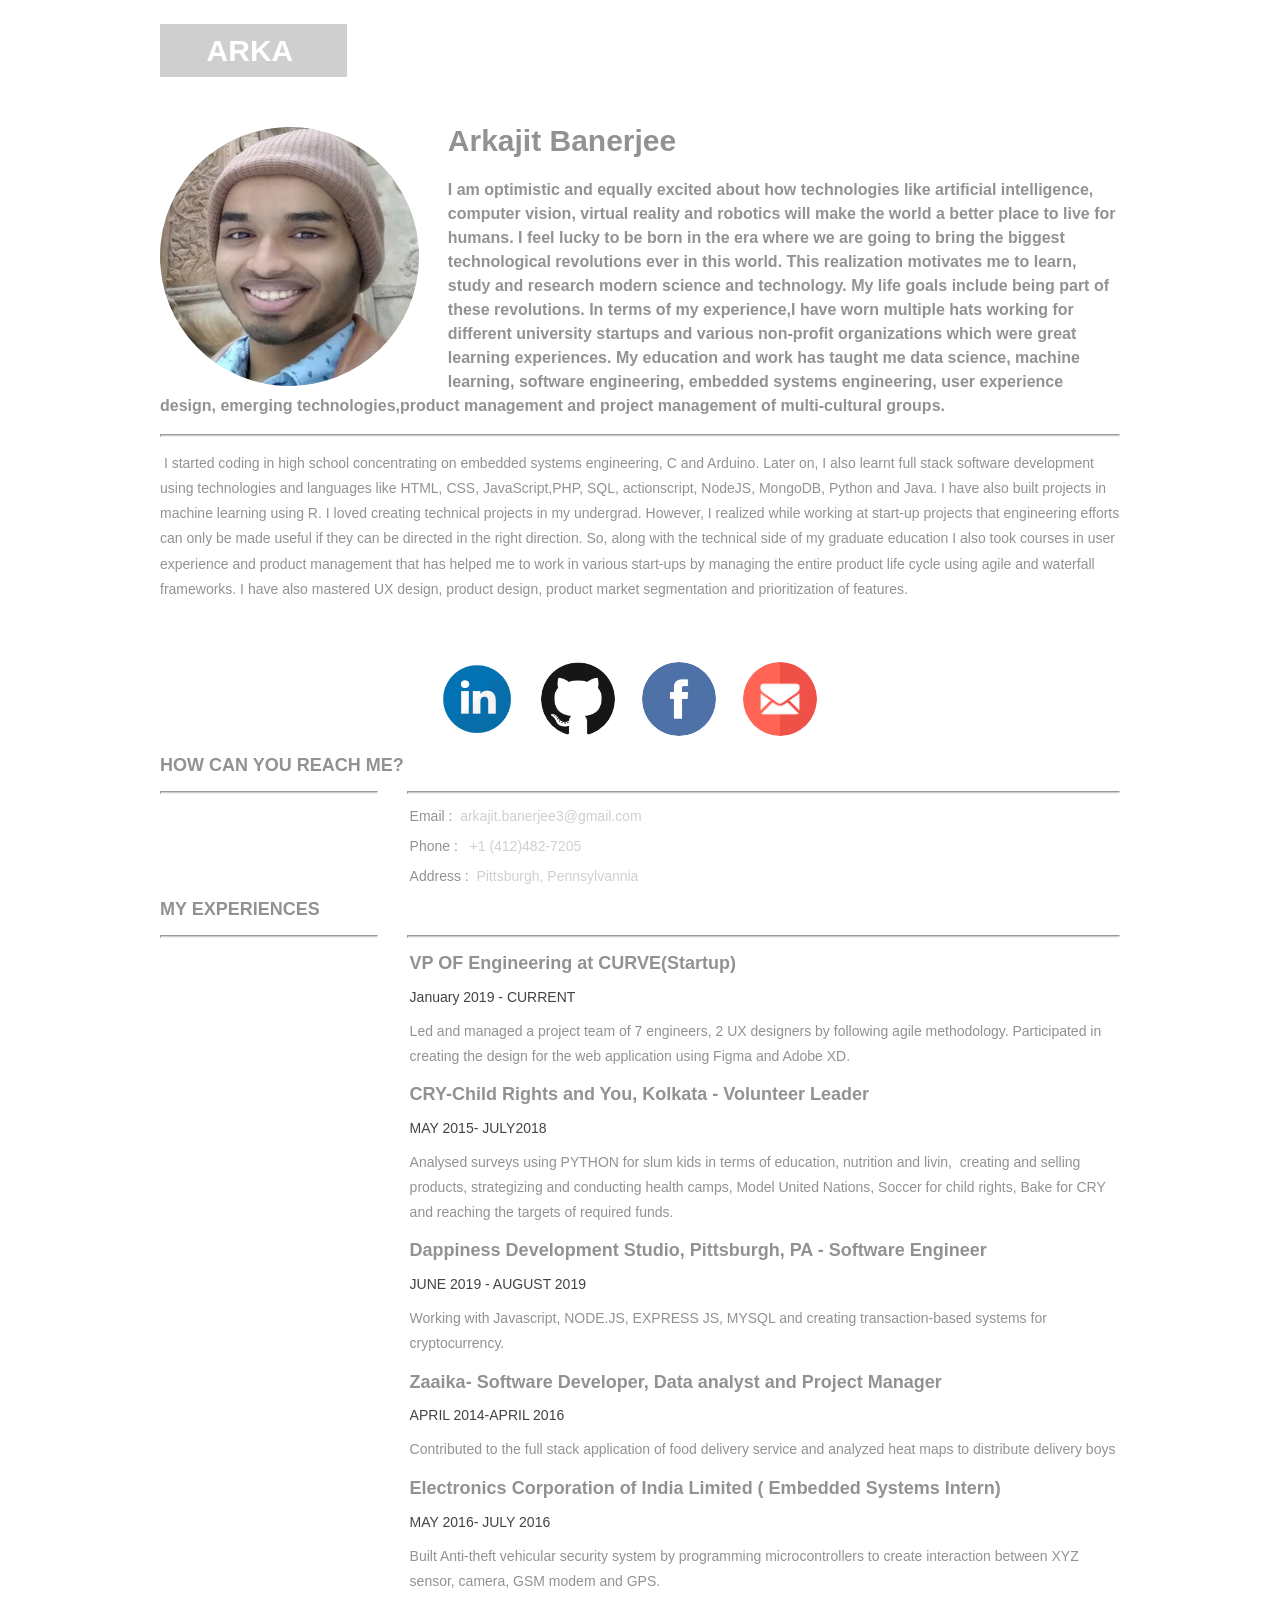
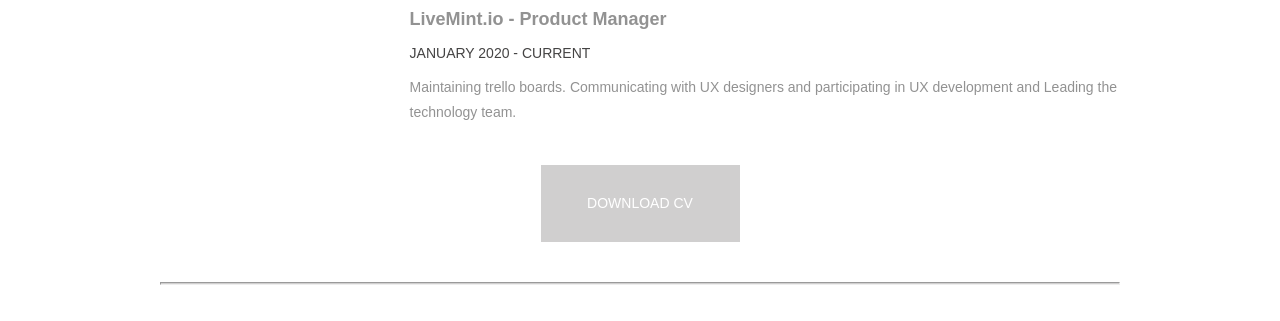
<file: index.html>
<!doctype html>
<html>
<head>
<meta charset="UTF-8">
<meta name="viewport" content="width=device-width, initial-scale=1">
<title>Arkajit Banerjee</title>
<link href="AboutPageAssets/styles/aboutPageStyle.css" rel="stylesheet" type="text/css">

<!--The following script tag downloads a font from the Adobe Edge Web Fonts server for use within the web page. We recommend that you do not modify it.-->
<script>var __adobewebfontsappname__="dreamweaver"</script><script src="http://use.edgefonts.net/montserrat:n4:default;source-sans-pro:n2:default.js" type="text/javascript"></script>
</head>

<body>
<!-- Header content -->
<header>
  <div class="profileLogo"> 
    <!-- Profile logo. Add a img tag in place of <span>. -->
    <p class="logoPlaceholder"><!-- <img src="logoImage.png" alt="sample logo"> --><span>ARKA&nbsp;</span></p>
  </div>
  <div class="profilePhoto"> 
    <!-- Profile photo --> 
    <img src="AboutPageAssets/images/shot.png" width="259" height="259" alt="sample"> </div>
    <style>
img {
  border-radius: 50%;
}
</style>
	 
  <!-- Identity details -->
  <section class="profileHeader">
    <h1>Arkajit Banerjee</h1>
    <h3>I am optimistic and equally excited about how technologies like artificial intelligence, computer vision, virtual reality and robotics will make the world a better place to live for humans. I feel lucky to be born in the era where we are going to bring the biggest technological revolutions ever in this world. This realization motivates me to learn, study and research modern science and technology. My life goals include being part of these revolutions. In terms of my experience,I have worn multiple hats working for different university startups and various non-profit organizations which were great learning experiences. My education and work has taught me data science, machine learning, software engineering, embedded systems engineering, user experience design, emerging technologies,product management and project management of multi-cultural groups. </h3>
    <hr>
    <p>&nbsp;I started coding in high school concentrating on embedded systems engineering, C and Arduino. Later on, I also learnt full stack software development using technologies and languages like HTML, CSS, JavaScript,PHP, SQL, actionscript, NodeJS, MongoDB, Python and Java. I have also built projects in machine learning using R. I loved creating technical projects in my undergrad. However, I realized while working at start-up projects that engineering efforts can only be made useful if they can be directed in the right direction. So, along with the technical side of my graduate education I also took courses in user experience and product management that has helped me to work in various start-ups by managing the entire product life cycle using agile and waterfall frameworks. I have also mastered UX design, product design, product market segmentation and prioritization of features. </p>
  </section>
  <!-- Links to Social network accounts -->
  <aside class="socialNetworkNavBar">
    <div class="socialNetworkNav"> 
      <!-- Add a Anchor tag with nested img tag here -->
 <a href="https://www.linkedin.com/in/arkajit-banerjee-8860b811a/"><img src="AboutPageAssets/images/linkedin.png" width="74" height="74"alt="sample"> </a></div>
	  
	  
	  
    <div class="socialNetworkNav"> 
      <!-- Add a Anchor tag with nested img tag here --> 
      <a href="https://www.github.com/Arkajit96/"><img src="AboutPageAssets/images/GitHub.png" width="74" height="74"alt="sample"></a> </div>
	
	  
    <div class="socialNetworkNav"> 
      <!-- Add a Anchor tag with nested img tag here --> 
				 
      <a href="https://www.facebook.com/arkajit.banerjee/"><img src="AboutPageAssets/images/Facebook.png" width="74" height="74"alt="sample"></a> </div>
	  
    <div class="socialNetworkNav"> 
      <!-- Add a Anchor tag with nested img tag here --> 
      <a href=mailto:arkajit.banerjee3@gmail.com"><img src="AboutPageAssets/images/gmail.png" width="74" height="74"alt="sample"> </a></div>
	 
	
	  
  </aside>
</header>
<!-- content -->
<section class="mainContent"> 
  <!-- Contact details -->
  <section class="section1">
    <h2 class="sectionTitle">How can you reach me?</h2>
    <hr class="sectionTitleRule">
    <hr class="sectionTitleRule2">
    <div class="section1Content">
      <p><span>Email :</span> &nbsp;arkajit.banerjee3@gmail.com</p>
		<p><span>Phone : </span> &nbsp; +1 (412)482-7205</span> </p>
      <p><span>Address :</span> &nbsp;Pittsburgh, Pennsylvannia</p>
    </div>
</section>
  <!-- Previous experience details -->
  <section class="section2">
    <h2 class="sectionTitle">MY EXPERIENCES&nbsp;</h2>
    <hr class="sectionTitleRule">
    <hr class="sectionTitleRule2">
    <!-- First Title & company details  -->
    <article class="section2Content">
      
		
		<h2 class="sectionContentTitle">VP OF Engineering at CURVE(Startup)&nbsp;&nbsp;</h2>
      <h3 class="sectionContentSubTitle">January 2019 - CURRENT&nbsp;</h3>
      <p class="sectionContent">  Led and managed a project team of 7 engineers, 2 UX designers by following agile methodology.
	  Participated in creating the design for the web application using Figma and Adobe XD. </p>
    </article>
    <!-- Second Title & company details  -->
	 
	  
	  
	  <article class="section2Content">
      <h2 class="sectionContentTitle"> CRY-Child Rights and You, Kolkata - Volunteer Leader</h2>
<h3 class="sectionContentSubTitle">MAY 2015- JULY2018</h3>
      <p class="sectionContent"> Analysed surveys using PYTHON for slum kids in terms of education, nutrition and livin,&nbsp; creating and selling products, strategizing and conducting health camps, Model United Nations, Soccer for child rights, Bake for CRY and reaching the targets of required funds.</p>
    </article>
    <!-- Replicate the above Div block to add more title and company details --> 
	  
	  
	  
	  <article class="section2Content">
      <h2 class="sectionContentTitle">   Dappiness Development Studio, Pittsburgh, PA - Software Engineer</h2>
      <h3 class="sectionContentSubTitle">JUNE 2019 - AUGUST 2019</h3>
      <p class="sectionContent"> Working with Javascript, NODE.JS, EXPRESS JS, MYSQL and creating transaction-based systems for cryptocurrency.</p>
</article>
    <!-- Replicate the above Div block to add more title and company details --> 
	  
	    		        <article class="section2Content">
<h2 class="sectionContentTitle"> Zaaika- Software Developer,  Data analyst and Project Manager</h2>
      <h3 class="sectionContentSubTitle">APRIL 2014-APRIL 2016
      <p class="sectionContent">  Contributed to the full stack application of food delivery service and analyzed heat maps to distribute delivery boys</p>
    </article>
    <!-- Replicate the above Div block to add more title and company details --> 
	
	   <article class="section2Content">
<h2 class="sectionContentTitle"> Electronics Corporation of India Limited ( Embedded Systems Intern) </h2>
      <h3 class="sectionContentSubTitle">MAY 2016- JULY 2016
      <p class="sectionContent">  Built Anti-theft vehicular security system by programming microcontrollers to create interaction between XYZ sensor, camera, GSM modem and GPS.
</p>
    </article>

		 

	  
	  <article class="section2Content">
      <h2 class="sectionContentTitle"> LiveMint.io - Product Manager </h2>
      <h3 class="sectionContentSubTitle">JANUARY 2020 - CURRENT</h3>
      <p class="sectionContent"> Maintaining trello boards. Communicating with UX designers and participating in UX development
and Leading the technology team. </p>
</article>
    <!-- Replicate the above Div block to add more title and company details --> 
  						       	</section>
  <!-- Links to expore your past projects and download your CV -->
  <aside class="externalResourcesNav">
				     
    <div class="externalResources"> <a href="AboutPageAssets/images/resume.docx" title="Download CV Link" download="resume">DOWNLOAD CV</a> </div>
	 
  </aside>
</section>
<footer>
  <hr>
  <p class="footerDisclaimer"><span></span></p>
  <p class="footerNote"><span></span></p>
</footer>
</body>
</html>
</file>
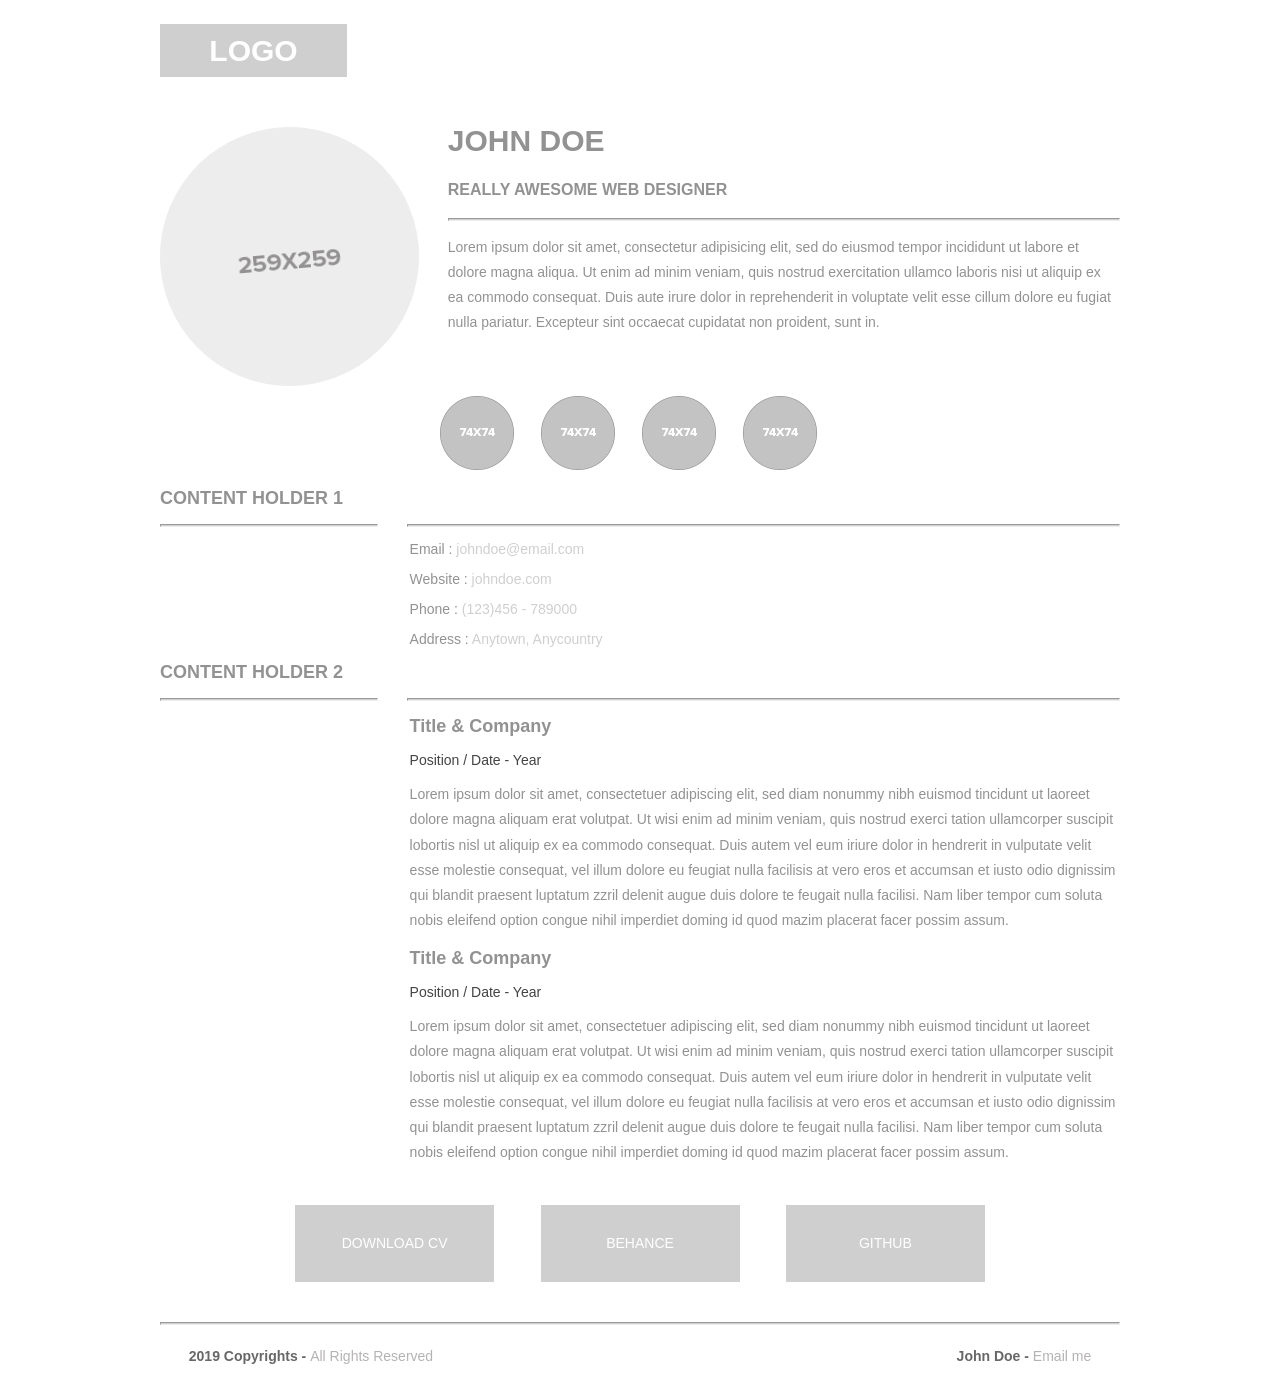
<file: Untitled-2.html>
<!doctype html>
<html>
<head>
<meta charset="UTF-8">
<meta name="viewport" content="width=device-width, initial-scale=1">
<title>About Page template By Adobe Dreamweaver CC</title>
<link href="AboutPageAssets/styles/aboutPageStyle.css" rel="stylesheet" type="text/css">

<!--The following script tag downloads a font from the Adobe Edge Web Fonts server for use within the web page. We recommend that you do not modify it.-->
<script>var __adobewebfontsappname__="dreamweaver"</script><script src="http://use.edgefonts.net/montserrat:n4:default;source-sans-pro:n2:default.js" type="text/javascript"></script>
</head>

<body>
<!-- Header content -->
<header>
  <div class="profileLogo"> 
    <!-- Profile logo. Add a img tag in place of <span>. -->
    <p class="logoPlaceholder"><!-- <img src="logoImage.png" alt="sample logo"> --><span>LOGO</span></p>
  </div>
  <div class="profilePhoto"> 
    <!-- Profile photo --> 
    <img src="AboutPageAssets/images/profilephoto.png" alt="sample"> </div>
  <!-- Identity details -->
  <section class="profileHeader">
    <h1>JOHN DOE</h1>
    <h3>REALLY AWESOME WEB DESIGNER</h3>
    <hr>
    <p>Lorem ipsum dolor sit amet, consectetur adipisicing elit, sed do eiusmod tempor incididunt ut labore et dolore magna aliqua. Ut enim ad minim veniam, quis nostrud exercitation ullamco laboris nisi ut aliquip ex ea commodo consequat. Duis aute irure dolor in reprehenderit in voluptate velit esse cillum dolore eu fugiat nulla pariatur. Excepteur sint occaecat cupidatat non proident, sunt in.</p>
  </section>
  <!-- Links to Social network accounts -->
  <aside class="socialNetworkNavBar">
    <div class="socialNetworkNav"> 
      <!-- Add a Anchor tag with nested img tag here --> 
      <img src="AboutPageAssets/images/social.png" alt="sample"> </div>
    <div class="socialNetworkNav"> 
      <!-- Add a Anchor tag with nested img tag here --> 
      <img src="AboutPageAssets/images/social.png"  alt="sample"> </div>
    <div class="socialNetworkNav"> 
      <!-- Add a Anchor tag with nested img tag here --> 
      <img src="AboutPageAssets/images/social.png"  alt="sample"> </div>
    <div class="socialNetworkNav"> 
      <!-- Add a Anchor tag with nested img tag here --> 
      <img src="AboutPageAssets/images/social.png"  alt="sample"> </div>
  </aside>
</header>
<!-- content -->
<section class="mainContent"> 
  <!-- Contact details -->
  <section class="section1">
    <h2 class="sectionTitle">Content Holder 1</h2>
    <hr class="sectionTitleRule">
    <hr class="sectionTitleRule2">
    <div class="section1Content">
      <p><span>Email :</span> johndoe@email.com</p>
      <p><span>Website :</span> johndoe.com</p>
      <p><span>Phone :</span> (123)456 - 789000</p>
      <p><span>Address :</span> Anytown, Anycountry</p>
    </div>
  </section>
  <!-- Previous experience details -->
  <section class="section2">
    <h2 class="sectionTitle">Content Holder 2</h2>
    <hr class="sectionTitleRule">
    <hr class="sectionTitleRule2">
    <!-- First Title & company details  -->
    <article class="section2Content">
      <h2 class="sectionContentTitle">Title & Company</h2>
      <h3 class="sectionContentSubTitle">Position / Date - Year</h3>
      <p class="sectionContent"> Lorem ipsum dolor sit amet, consectetuer adipiscing elit, sed diam nonummy nibh euismod tincidunt ut laoreet dolore magna aliquam erat volutpat. Ut wisi enim ad minim veniam, quis nostrud exerci tation ullamcorper suscipit lobortis nisl ut aliquip ex ea commodo consequat. Duis autem vel eum iriure dolor in hendrerit in vulputate velit esse molestie consequat, vel illum dolore eu feugiat nulla facilisis at vero eros et accumsan et iusto odio dignissim qui blandit praesent luptatum zzril delenit augue duis dolore te feugait nulla facilisi. Nam liber tempor cum soluta nobis eleifend option congue nihil imperdiet doming id quod mazim placerat facer possim assum. </p>
    </article>
    <!-- Second Title & company details  -->
    <article class="section2Content">
      <h2 class="sectionContentTitle"> Title & Company</h2>
      <h3 class="sectionContentSubTitle">Position / Date - Year</h3>
      <p class="sectionContent"> Lorem ipsum dolor sit amet, consectetuer adipiscing elit, sed diam nonummy nibh euismod tincidunt ut laoreet dolore magna aliquam erat volutpat. Ut wisi enim ad minim veniam, quis nostrud exerci tation ullamcorper suscipit lobortis nisl ut aliquip ex ea commodo consequat. Duis autem vel eum iriure dolor in hendrerit in vulputate velit esse molestie consequat, vel illum dolore eu feugiat nulla facilisis at vero eros et accumsan et iusto odio dignissim qui blandit praesent luptatum zzril delenit augue duis dolore te feugait nulla facilisi. Nam liber tempor cum soluta nobis eleifend option congue nihil imperdiet doming id quod mazim placerat facer possim assum. </p>
    </article>
    <!-- Replicate the above Div block to add more title and company details --> 
  </section>
  <!-- Links to expore your past projects and download your CV -->
  <aside class="externalResourcesNav">
    <div class="externalResources"> <a href="#" title="Download CV Link">DOWNLOAD CV</a> </div>
    <span class="stretch"></span>
    <div class="externalResources"><a href="#" title="Behance Link">BEHANCE</a> </div>
    <span class="stretch"></span>
    <div class="externalResources"><a href="#" title="Github Link">GITHUB</a> </div>
  </aside>
</section>
<footer>
  <hr>
  <p class="footerDisclaimer">2019  Copyrights - <span>All Rights Reserved</span></p>
  <p class="footerNote">John Doe - <span>Email me</span></p>
</footer>
</body>
</html>
</file>
<file: AboutPageAssets/styles/aboutPageStyle.css>
@charset "utf-8";
/* Global Styles */

body {
	margin-left: auto;
	margin-right: auto;
	width: 92%;
	max-width: 960px;
	padding-left: 2.275%;
	padding-right: 2.275%;
}
/* Header */
header {
	text-align: center;
	display: block;
}
header .profileLogo .logoPlaceholder {
	background-color: rgba(208,207,207,1.00);
	width: 187px;
	text-align: center;
}
header .logoPlaceholder span {
	width: 80px;
	height: 22px;
	font-family: 'Montserrat', sans-serif;
	color: rgba(255,255,255,1.00);
	font-size: 30px;
	font-weight: 700;
	line-height: 53px;
}
header .profilePhoto {
	background-color: rgba(237,237,237,1.00);
	width: 259px;
	border-radius: 50%;
	height: 259px;
	clear: both;
}
header .profileHeader h1 {
	font-family: 'Montserrat', sans-serif;
	color: rgba(146,146,146,1.00);
	font-size: 30px;
	font-weight: 700;
	line-height: 24px;
}
header .profileHeader h3 {
	font-family: sans-serif;
	color: rgba(146,146,146,1.00);
	font-size: 16px;
	font-weight: 700;
	line-height: 24px;
}
hr {
	background-color: rgba(208,207,207,1.00);
	height: 1px;
}
header .profileHeader p {
	font-family: sans-serif;
	color: rgba(146,146,146,1.00);
	font-size: 14px;
	font-weight: 400;
	line-height: 1.8;
	overflow-y: auto;
}
header .socialNetworkNavBar {
	text-align: center;
	display: block;
	margin-top: 60px;
	clear: both;
}
header .socialNetworkNavBar .socialNetworkNav {
	border-radius: 50%;
	cursor: pointer;
}
header .socialNetworkNavBar .socialNetworkNav img:hover {
	opacity: 0.5;
}
/* Main Content sections */
.mainContent .section1 {
	display: block;
}
.section1 .sectionTitle, .section2 .sectionTitle {
	font-family: 'Montserrat', sans-serif;
	color: rgba(146,146,146,1.00);
	font-size: 18px;
	font-weight: 700;
	text-transform: uppercase;
}
.section1 .sectionTitleRule, .section2 .sectionTitleRule {
	margin: 0 3% 0 0;
	float: left;
	clear: both;
}
.section1 .sectionTitleRule2, .section2 .sectionTitleRule2 {
	background-color: rgba(208,207,207,1.00);
	height: 1px;
	padding: 0px;
}
.mainContent .section1 .section1Content {
	font-family: ProximaNova;
	font-size: 14px;
	font-weight: 100;
	color: rgba(208,207,207,1.00);
}
.mainContent .section1 .section1Content span {
	color: rgba(146,146,146,1.00);
	font-family: sans-serif;
}
.section2 .sectionContentTitle {
	font-family: sans-serif;
	color: rgba(146,146,146,1.00);
	font-size: 18px;
	font-weight: 700;
}
.section2 .sectionContentSubTitle {
	font-family: sans-serif;
	color: rgba(68,67,67,1.00);
	font-size: 14px;
	font-weight: 400;
}
.section2 .sectionContent {
	font-family: sans-serif;
	color: rgba(146,146,146,1.00);
	font-size: 14px;
	font-weight: 400;
	line-height: 1.8;
}
.mainContent {
	display: block;
}
.mainContent .externalResourcesNav .externalResources {
	background-color: rgba(208,207,207,1.00);
	display: inline-block;
	text-align: center;
	margin-top: 0px;
	padding-top: 3%;
	cursor: pointer;
}
.mainContent .externalResourcesNav .externalResources:hover {
	background-color: rgba(153,153,153,1.00);
}
.externalResourcesNav .externalResources a {
	font-family: 'Montserrat', sans-serif;
	color: rgba(255,255,255,1.00);
	font-size: 14px;
	font-weight: 400;
	line-height: 18px;
	text-decoration: none;
}
.stretch {
	content: '';
	display: inline-block;
	margin-left: 2%;
	margin-right: 2%;
}
/* Footer */
footer .footerDisclaimer {
	font-family: sans-serif;
	font-size: 14px;
	line-height: 18px;
	color: rgba(104,103,103,1.00);
	font-weight: 700;
}
footer .footerDisclaimer span {
	color: rgba(181,178,178,1.00);
	font-weight: 400;
}
footer .footerNote {
	font-family: sans-serif;
	font-size: 14px;
	line-height: 18px;
	color: rgba(104,103,103,1.00);
	font-weight: 700;
}
footer .footerNote span {
	color: rgba(181,178,178,1.00);
	font-weight: 400;
}

/* Media query for Mobile devices*/
@media only screen and (min-width : 285px) and (max-width : 480px) {
/* Header */
header {
	width: 100%;
	float: none;
}
header .profileLogo .logoPlaceholder {
	display: inline-block;
}
header .profilePhoto {
	display: inline-block;
}
header .profileHeader {
	text-align: center;
	margin-top: 10%;
}
header .profileHeader p {
	text-align: justify;
}
header .socialNetworkNavBar {
	text-align: center;
	display: block;
	margin-top: 60px;
	clear: both;
	margin-bottom: 15%;
}
header .socialNetworkNavBar .socialNetworkNav {
	width: 60px;
	height: 60px;
	display: inline-block;
	margin-right: 23px;
}
/* Main content sections */
.mainContent .section1 {
	text-align: center;
	margin-bottom: 10%;
}
.section1 .section1Title, .section2 .section1Title {
	text-align: center;
}
.section1 .sectionTitleRule, .section2 .sectionTitleRule {
	width: 100%;
}
.section1 .sectionTitleRule2, .section2 .sectionTitleRule2 {
	display: none;
}
.mainContent .section1 .section1Content {
	display: inline-block;
	text-align: left;
	font-family: sans-serif;
	text-align: justify;
}
.mainContent .section2 {
	display: block;
	text-align: center;
}
.section2 .section2Content {
	margin-top: 10%;
	text-align: justify;
	margin-bottom: 10%;
}
.mainContent .externalResourcesNav {
	margin-bottom: 10%;
}
.mainContent .externalResourcesNav .externalResources {
	width: 100%;
	height: 35px;
}
/* Footer */
footer {
	display: block;
	text-align: center;
	font-family: sans-serif;
}
}

/* Media Query for Tablets */
@media only screen and (min-width : 481px) and (max-width : 1024px) {
/* Header */
header {
	width: 100%;
	float: none;
}
header .profileLogo .logoPlaceholder {
	display: inline-block;
	font-family: 'Montserrat', sans-serif;
}
header .profilePhoto {
	float: left;
	clear: both;
	margin-right: 3%;
	margin-top: 5%;
}
header .profileHeader {
	text-align: left;
	margin-top: 7%;
}
header .socialNetworkNavBar .socialNetworkNav {
	width: 74px;
	height: 74px;
	display: inline-block;
	margin-right: 23px;
}
/* Main content and sections */
.section1 .section1Title, .section2 .section1Title {
	text-align: center;
}
.section1 .sectionTitleRule, .section2 .sectionTitleRule {
	width: 100%;
}
.section1 .sectionTitleRule2, .section2 .sectionTitleRule2 {
	display: none;
}
.mainContent .section1 .section1Content {
	display: block;
	margin: 0% 0% 0% 20%;
	font-family: sans-serif;
	margin-top: 5%;
	margin-bottom: 5%;
}
.mainContent .section2 {
	clear: both;
}
.section2 .section2Content {
	padding: 0px;
	margin-left: 20%;
	font-family: sans-serif;
	margin-top: 5%;
	margin-bottom: 5%;
}
.mainContent .externalResourcesNav {
	margin-left: 20%;
	margin-top: 40px;
	margin-bottom: 40px;
	text-align: center;
	padding-top: 0px;
	clear: both;
}
.mainContent .externalResourcesNav .externalResources {
	width: 199px;
	height: 48px;
	margin-top: 5%;
}
/* Footer */
footer .footerDisclaimer {
	float: left;
	margin-left: 3%;
	font-family: sans-serif;
}
footer .footerNote {
	float: right;
	margin-right: 3%;
	font-family: sans-serif;
}
}

/* Desktops and laptops  */
@media only screen and (min-width:1025px) {
/* Header */
header .profileLogo .logoPlaceholder {
	float: left;
	margin-bottom: 50px;
}
header .profilePhoto {
	float: left;
	clear: both;
	margin-right: 3%;
}
header .profileHeader {
	text-align: left;
	padding-top: 10%;
}
header .socialNetworkNavBar .socialNetworkNav {
	width: 74px;
	height: 74px;
	display: inline-block;
	margin-right: 23px;
}
/* Main content sections */
.section1 .sectionTitleRule, .section2 .sectionTitleRule {
	width: 22.5%;
}
.mainContent .section1 .section1Content {
	display: block;
	margin-top: 0%;
	margin-right: 0%;
	margin-left: 26%;
	margin-bottom: 0%;
	font-family: sans-serif;
}
.mainContent .section2 {
	clear: both;
}
.section2 .section2Content {
	padding: 0px;
	margin-left: 26%;
	font-family: sans-serif;
}
.mainContent .externalResourcesNav {
	margin-top: 40px;
	margin-bottom: 40px;
	text-align: center;
	padding-top: 0px;
	clear: both;
}
.mainContent .externalResourcesNav .externalResources {
	width: 199px;
	height: 48px;
}
/* Footer */
footer .footerDisclaimer {
	float: left;
	margin-left: 3%;
	font-family: sans-serif;
}
footer .footerNote {
	float: right;
	margin-right: 3%;
	font-family: sans-serif;
}
.profilePhoto {
   border-radius: 50%;
 -ms-transform: rotate(-5deg); /* IE 9 */
  -webkit-transform: rotate(-5deg); /* Safari 3-8 */
  transform: rotate(-5deg);
  }
	
}
</file>
